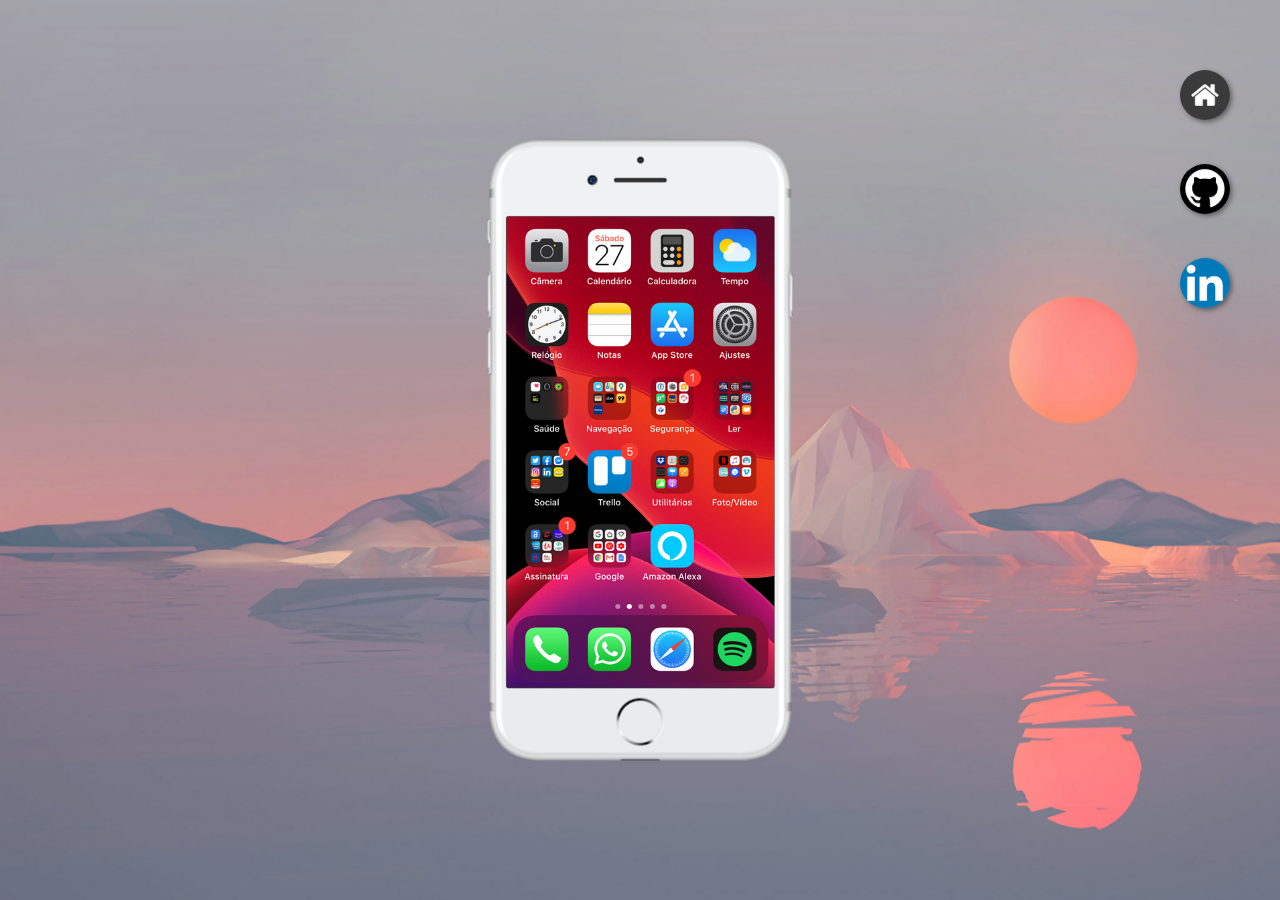
<file: index.html>
<!DOCTYPE html>
<html lang="en">
<head>
    <meta charset="UTF-8">
    <meta name="viewport" content="width=device-width, initial-scale=1.0">
    <link rel="stylesheet" href="styles/style.css">
    <link rel="stylesheet" href="styles/media.css">
    <title>Social</title>
</head>
<body>
    <main>
        <section class="celular">
            <iframe src="home.html" name="tela" frameborder="0"></iframe>
        </section>
        <div>
        <section class="icones">
            <a href="home.html" target="tela"><img src="styles/medias/logo-home.jpg" alt="logo-home"></a>
            <a href="github.html" target="tela"><img src="styles/medias/icone-github.png" alt="icone-github"></a>
            <a href="linkedin.html" target="tela"><img src="styles/medias/icone-linkedin.png" alt="icone-linkedin"></a>
        </section>
    </div>
    </main>
    
</body>
</html>
</file>
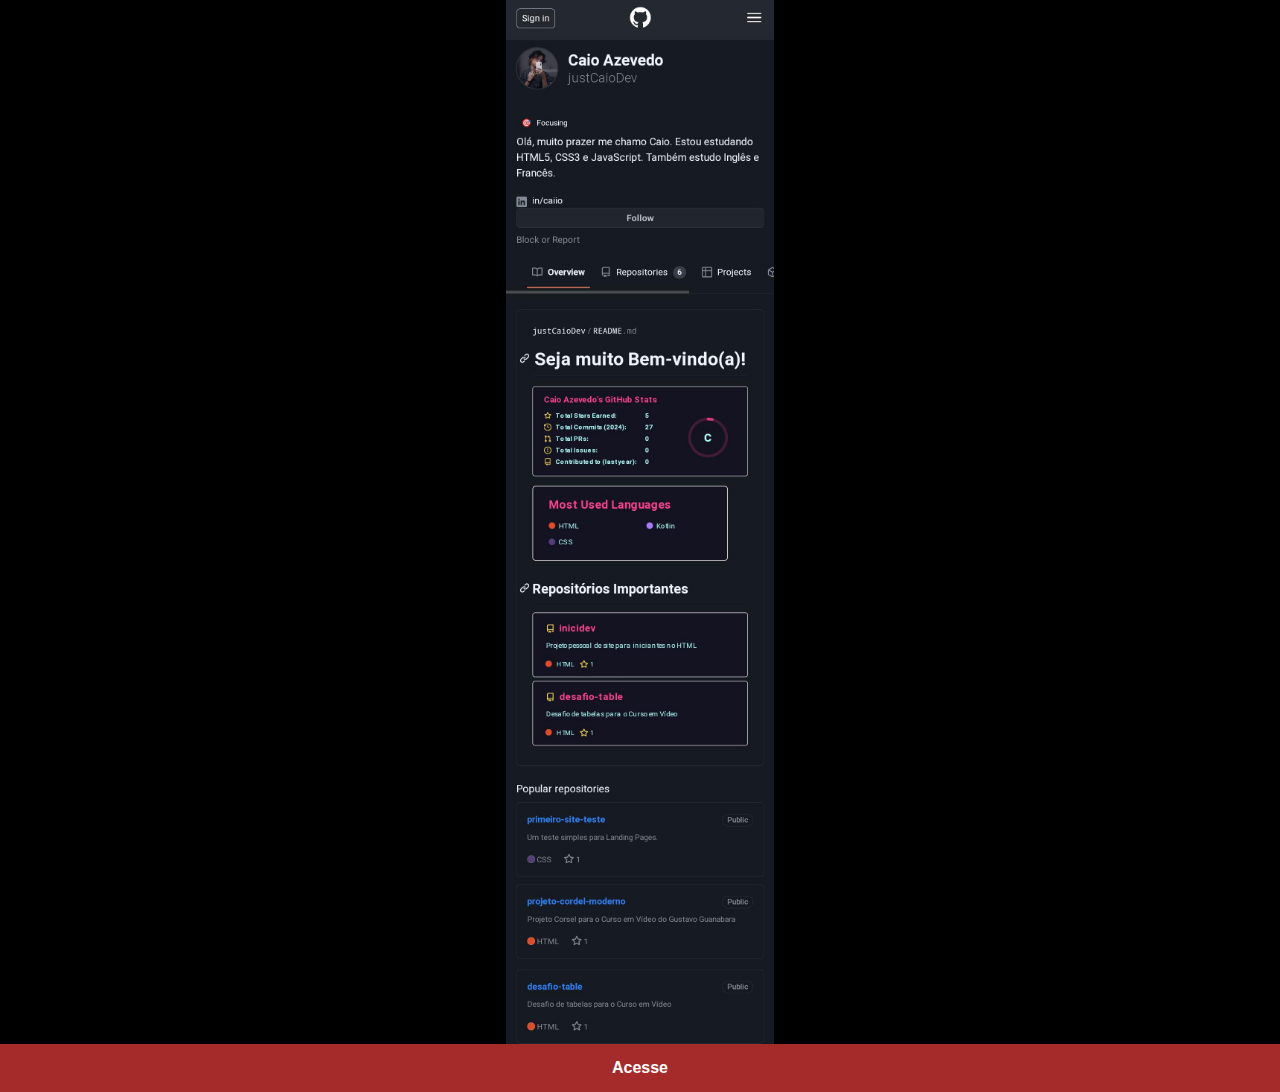
<file: github.html>
<!DOCTYPE html>
<html lang="en">
<head>
    <meta charset="UTF-8">
    <meta name="viewport" content="width=device-width, initial-scale=1.0">
    <link rel="stylesheet" href="styles/redes.css">
    <title>Github</title>
</head>
<body>
    <main>
        <img src="styles/medias/github-print.jpg" alt="github-print">
        <a class="externo" href="https://github.com/justcaiodev" target="_blank">Acesse</a>
    </main>
</body>
</html>
</file>
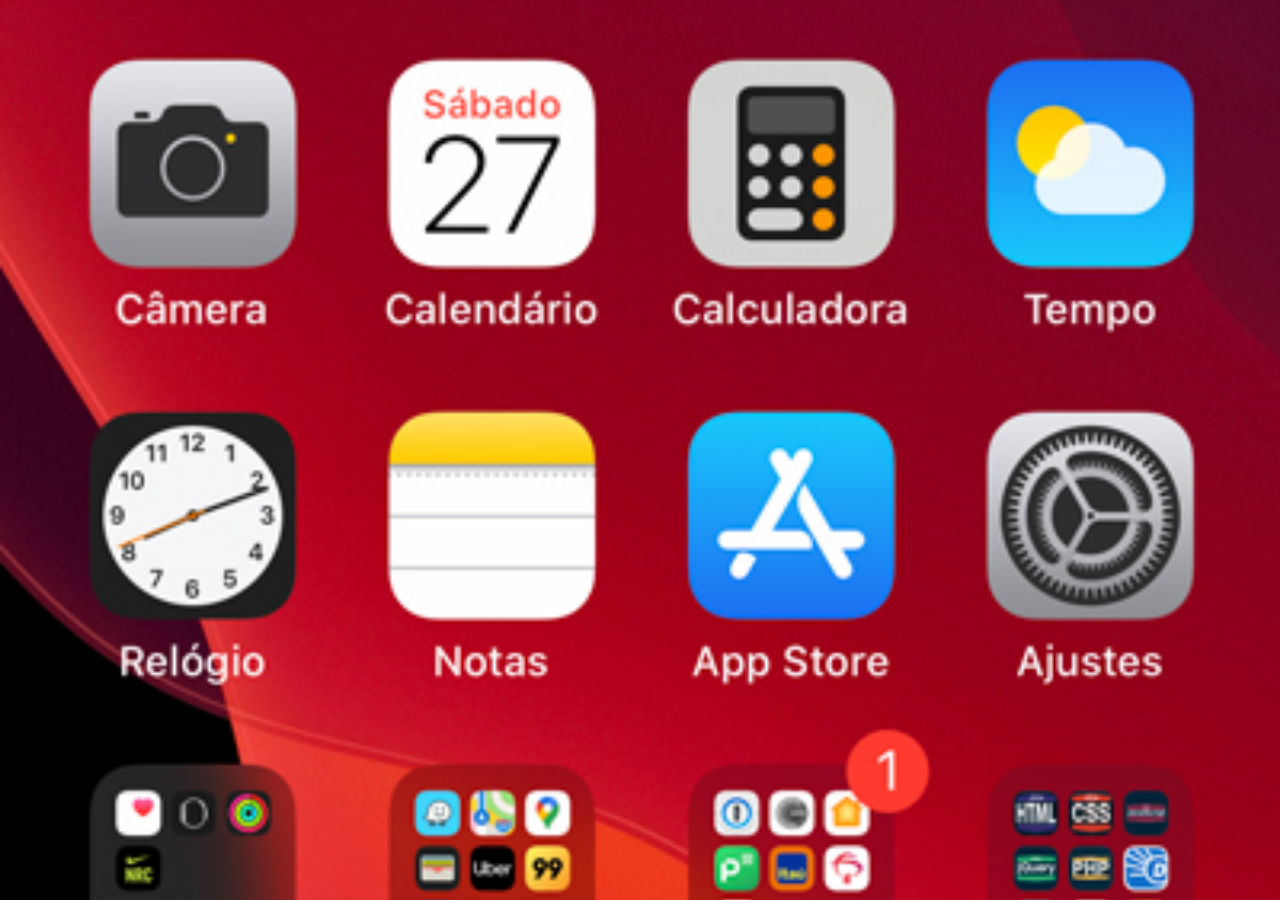
<file: home.html>
<!DOCTYPE html>
<html lang="en">
<head>
    <meta charset="UTF-8">
    <meta name="viewport" content="width=device-width, initial-scale=1.0">
    <link rel="stylesheet" href="styles/pages.css">
    <title>Home</title>
</head>
<body>
    
</body>
</html>
</file>
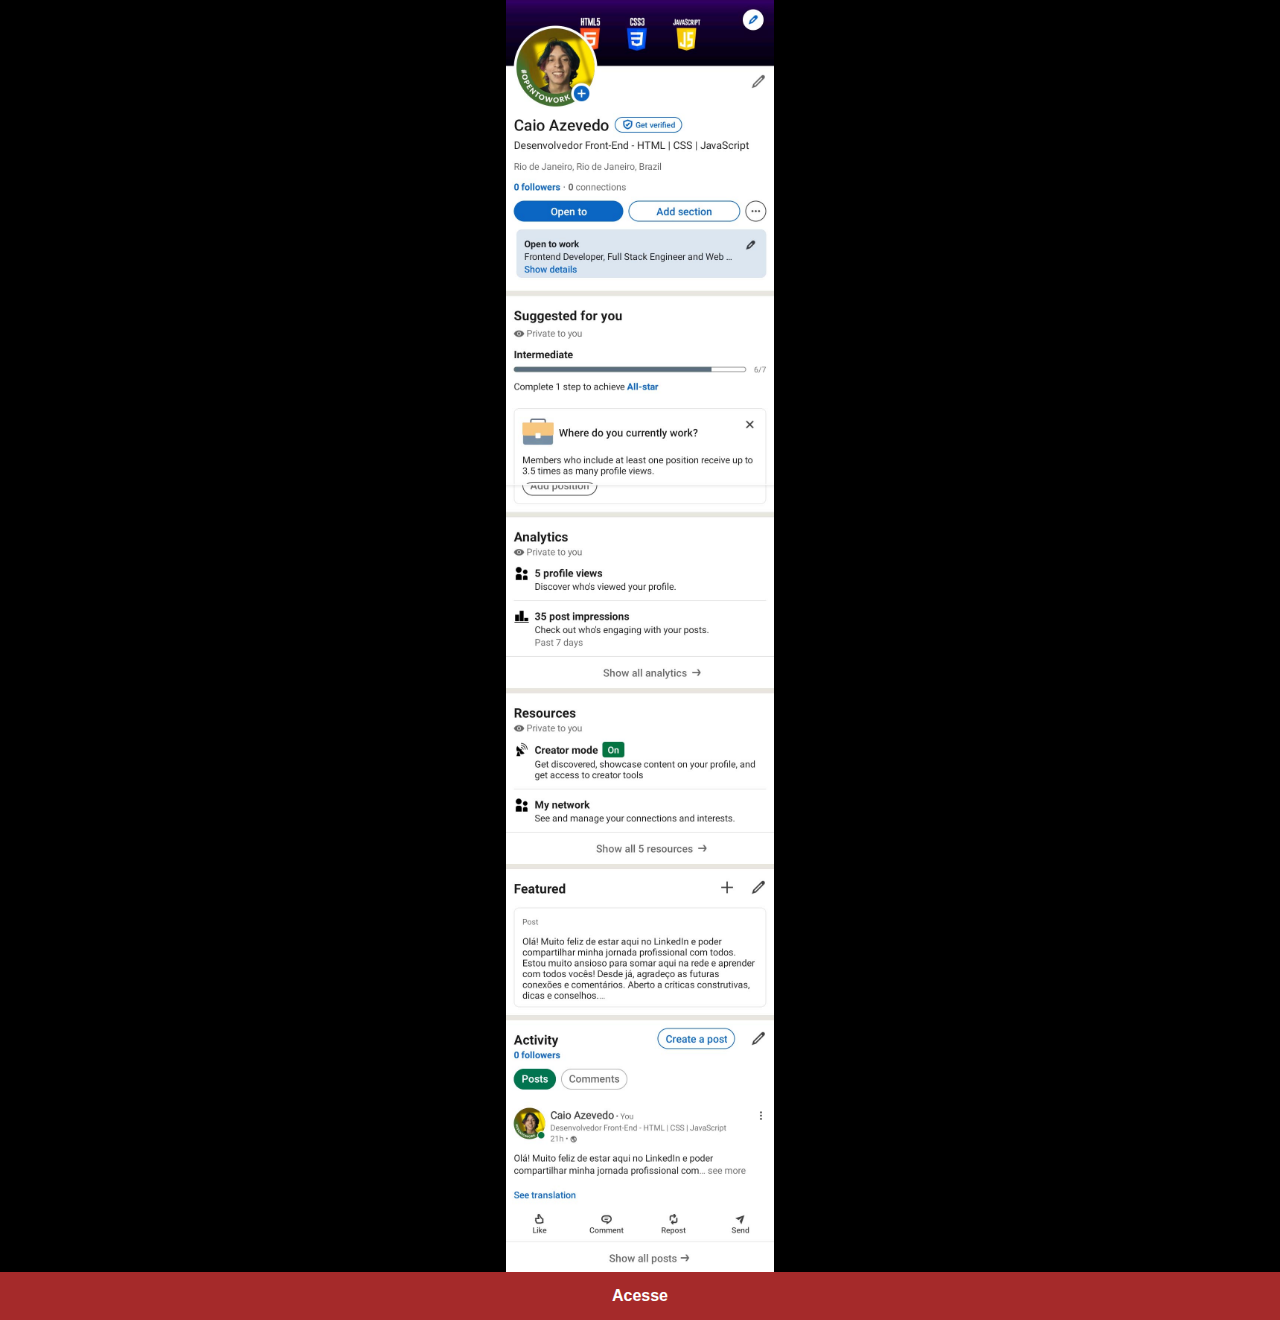
<file: linkedin.html>
<!DOCTYPE html>
<html lang="en">
<head>
    <meta charset="UTF-8">
    <meta name="viewport" content="width=device-width, initial-scale=1.0">
    <link rel="stylesheet" href="styles/redes.css">
    <title>Github</title>
</head>
<body>
    <main>
        <img src="styles/medias/Linkedin-print.jpg" alt="github-print">
        <a class="externo" href="https://linkedin.com/in/caiio" target="_blank">Acesse</a>
    </main>
</body>
</html>
</file>
<file: styles/style.css>
* {
    margin: 0;
    padding: 0;
    box-sizing: border-box;
}

html, body {
    width: 100vw;
    height: 100vh;
    background-image: url(medias/wallpaper.jpg);
    background-repeat: no-repeat;
    background-size: cover;
    background-attachment: fixed;
}

main {
    position: relative;
    height: 100vh;
}

::-webkit-scrollbar {
    width: 0;
    height: 0;
}


.celular {
    position: absolute;
    top: 50%;
    left: 50%;
    transform: translate(-50%, -50%);

    width: 311px;
    height: 627px;
    background: url(medias/frame-iphone.png) no-repeat;
}

iframe {
    position: relative;
    top: 80px;
    left: 22px;
    height: 471px;
    width: 268px;
}

img {
    width: 50px;
    border-radius: 50%;
    margin: 20px;
    margin-right: 50px;
    box-shadow: 2px 2px 5px rgba(0, 0, 0, 0.437);
}

.icones {
    display: flex;
    flex-direction: column;
    align-items: end;
    padding-top: 50px;
}

a:hover {
    scale: 110%;
    transition: 0.3s all;

}
</file>
<file: styles/media.css>
@media screen and (max-width: 915px) {
    .icones {
        display: flex;
        flex-direction: row;
        align-items: center;
        margin: auto;
        margin-top: 650px;
    }

    div {
        display: flex;
    }
}
</file>
<file: styles/redes.css>
* {
    margin: 0;
    padding: 0;
    box-sizing: border-box;
}

::-webkit-scrollbar {
    width: 0;
    height: 0;
}

body {
    background-color: black;
}

main {
    display: flex;
    flex-direction: column;
    align-items: center;
}

img {
    margin: auto;
    width: 268px;
}

.externo {
    width: 100vw;
    text-align: center;
    background-color: brown;
    padding: 15px;
    color: white;
    text-decoration: none;
    font-family: Arial, Helvetica, sans-serif;
    font-weight: bold;
}

.externo:hover {
    background-color: red;
}
</file>
<file: styles/pages.css>
* {
    margin: 0;
    padding: 0;
    box-sizing: border-box;
}

body {
    height: 100vh;
    width: 100vw;
    background-image: url(medias/tela-home.jpg);
    background-repeat: no-repeat;
    background-position: top center;
    background-color: black;
    background-size: cover;
}
</file>
